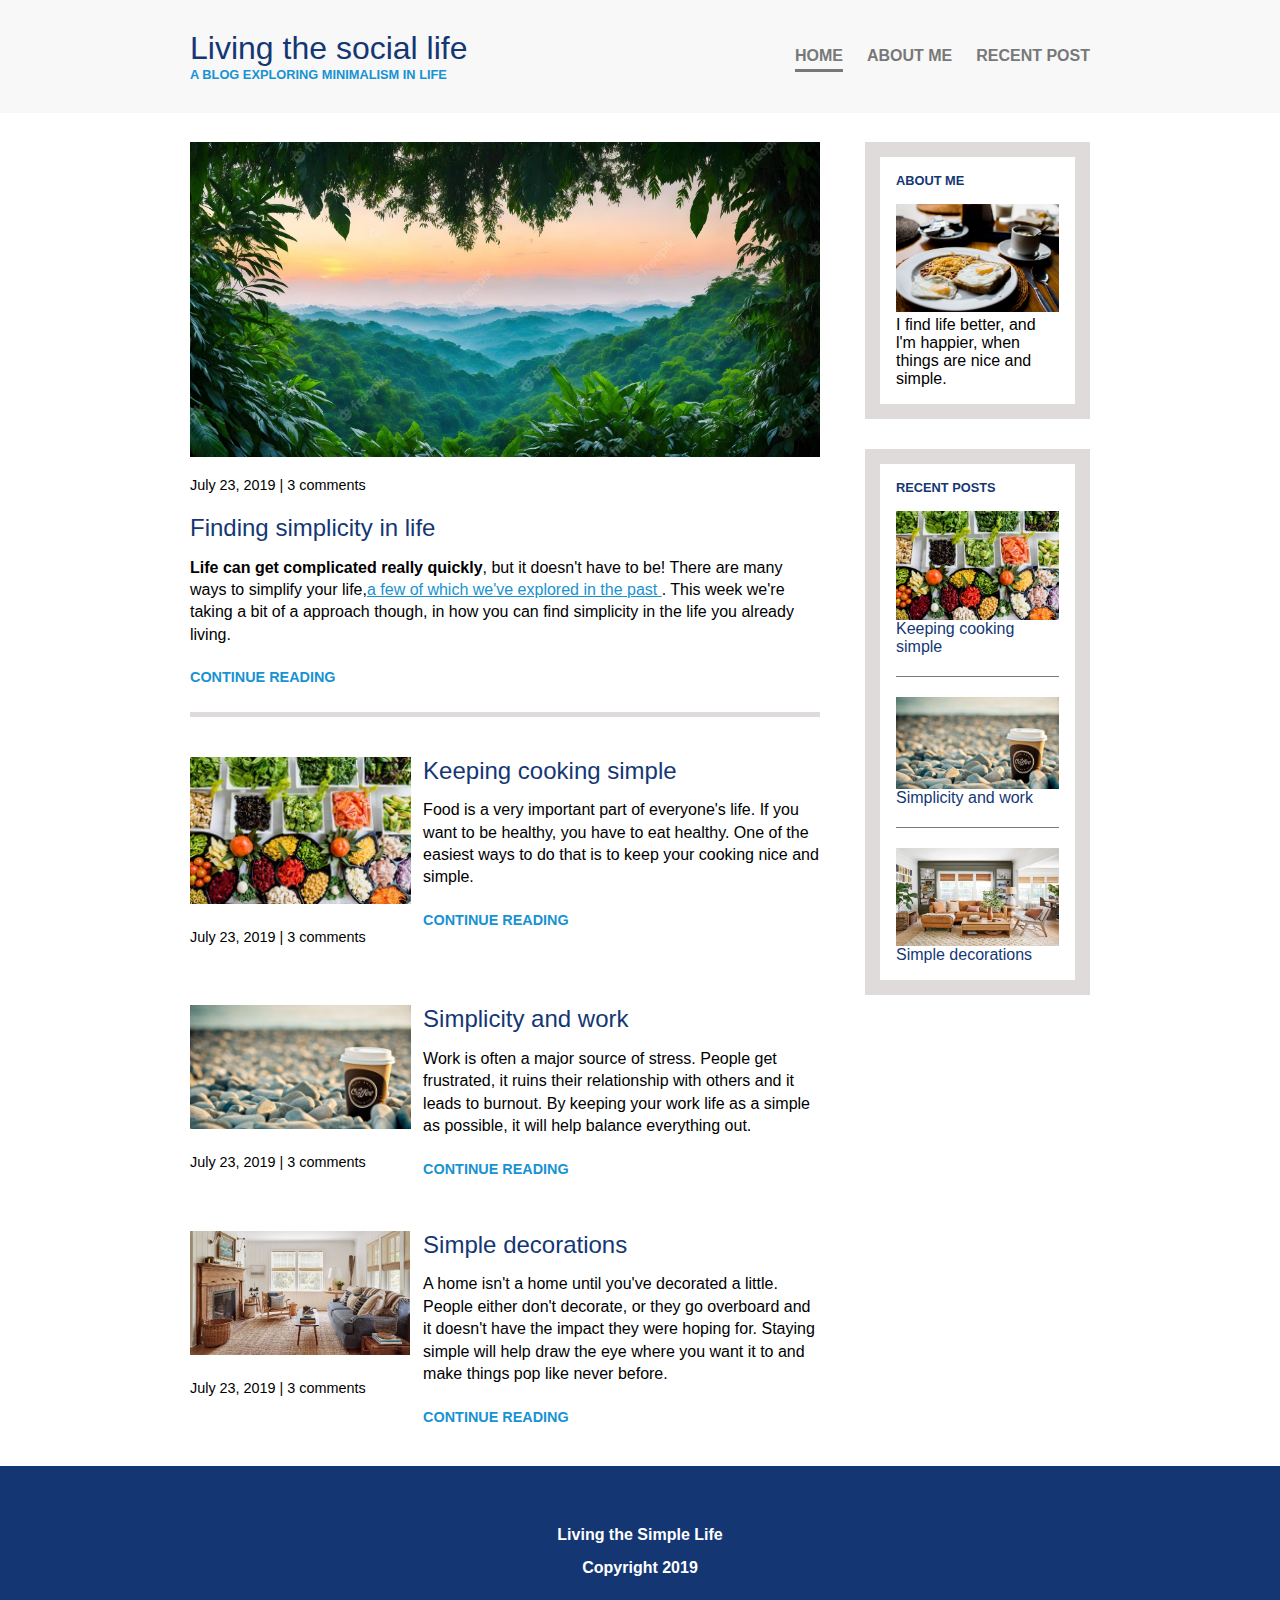
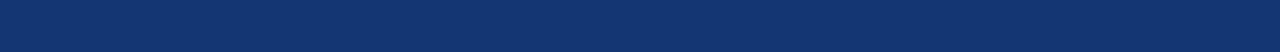
<file: index.html>
<!DOCTYPE html>
<html lang="en">
<head>
    <meta charset="UTF-8">
    <meta name="viewport" content="width=device-width, initial-scale=1.0">
    <link rel="stylesheet" href="site.css">
    <title>HOME</title>
</head>
<body>
    <header>
        <div class="container cont-flex">
            <div class="site-title">
                <h1>Living the social life</h1>
                <p site-info>A BLOG EXPLORING MINIMALISM IN LIFE</p>
            </div>
            <nav>
                <ul>
                    <li><a id="home" href="index.html" class="active">HOME</a></li>
                    <li><a id="about" href="site2.html">ABOUT ME</a></li>
                    <li><a id="recent" href="site3.html">RECENT POST</a></li>
                </ul>
            </nav>
        </div>
    </header>

    <!----------------- HEADER END------------------------>


    <div class="container cont-flex2">
        <main role="main">
            <article class="article-featured">
                <img src="IMAGE/jungle 2.avif" alt="">
                <p class="article-info">July 23, 2019 | 3 comments</p>
                <h2 class="article-title">Finding simplicity in life</h2>
                <p class="featured-info"><strong>Life can get complicated really quickly</strong>, but it doesn't have to be! There are many ways to simplify your life,<a href="#">a few of which we've explored in the past </a>. This week we're taking a bit of a approach though, in how you can find simplicity in the life you already living.</p>
                <a href="#" class="article-read">CONTINUE READING</a>
            </article>
            <!------- ARTICLE --------->
            <article class="article-recent">
                <div class="left">
                    <img src="IMAGE/img_food.jpg" alt="">
                    <p class="article-info">July 23, 2019 | 3 comments</p>
                </div>
                <div class="right">
                    <h2 class="article-title">Keeping cooking simple</h2>
                    <p class="featured-info">Food is a very important part of everyone's life. If you want to be healthy, you have to eat healthy. One of the easiest ways to do that is to keep your cooking nice and simple.</p>
                    <a href="#" class="article-read">CONTINUE READING</a>
                </div>
            </article>
            <!------- ARTICLE --------->
            <article class="article-recent">
                <div class="left">
                    <img src="IMAGE/beach_coffee2.jpg" alt="">
                    <p class="article-info">July 23, 2019 | 3 comments</p>
                </div>
                <div class="right">
                    <h2 class="article-title">Simplicity and work</h2>
                    <p class="featured-info">Work is often a major source of stress. People get frustrated, it ruins their relationship with others and it leads to burnout. By keeping your work life as a simple as possible, it will help balance everything out.</p>
                    <a href="#" class="article-read">CONTINUE READING</a>
                </div>
            </article>
            <!------- ARTICLE --------->
            <article class="article-recent">
                <div class="left">
                    <img src="IMAGE/living room 1.jpg" alt="">
                    <p class="article-info">July 23, 2019 | 3 comments</p>
                </div>
                <div class="right">
                    <h2 class="article-title">Simple decorations</h2>
                    <p class="featured-info">A home isn't a home until you've decorated a little. People either don't decorate, or they go overboard and it doesn't have the impact they were hoping for. Staying simple will help draw the eye where you want it to and make things pop like never before.</p>
                    <a href="#" class="article-read">CONTINUE READING</a>
                </div>
            </article>
            
        </main>

        <!-------------------- ASIDE ------------------------>
        <aside>
            <div class="about">
                <h2>ABOUT ME</h2>
                <img src="IMAGE/item-4.jpeg" alt="">
                <p>I find life better, and l'm happier, when things are nice and simple.</p>
            </div>
            <div class="posts">
                <h2>RECENT POSTS</h2>
                <div class="post-info">
                    <img src="IMAGE/img_food.jpg" alt="">
                    <p>Keeping cooking simple</p>
                </div>
                <div class="post-info">
                    <img src="IMAGE/beach_coffee2.jpg" alt="">
                    <p>Simplicity and work</p>
                </div>
                <div class="post-info">
                    <img src="IMAGE/living room 2.jpg" alt="">
                    <p>Simple decorations</p>
                </div>
            </div>
        </aside>
    </div>


    <!------------------- FOOTER -------------------------->
    <footer>
        <p>Living the Simple Life</p>
        <p>Copyright 2019</p>
    </footer>

    
</body>
</html>
</file>
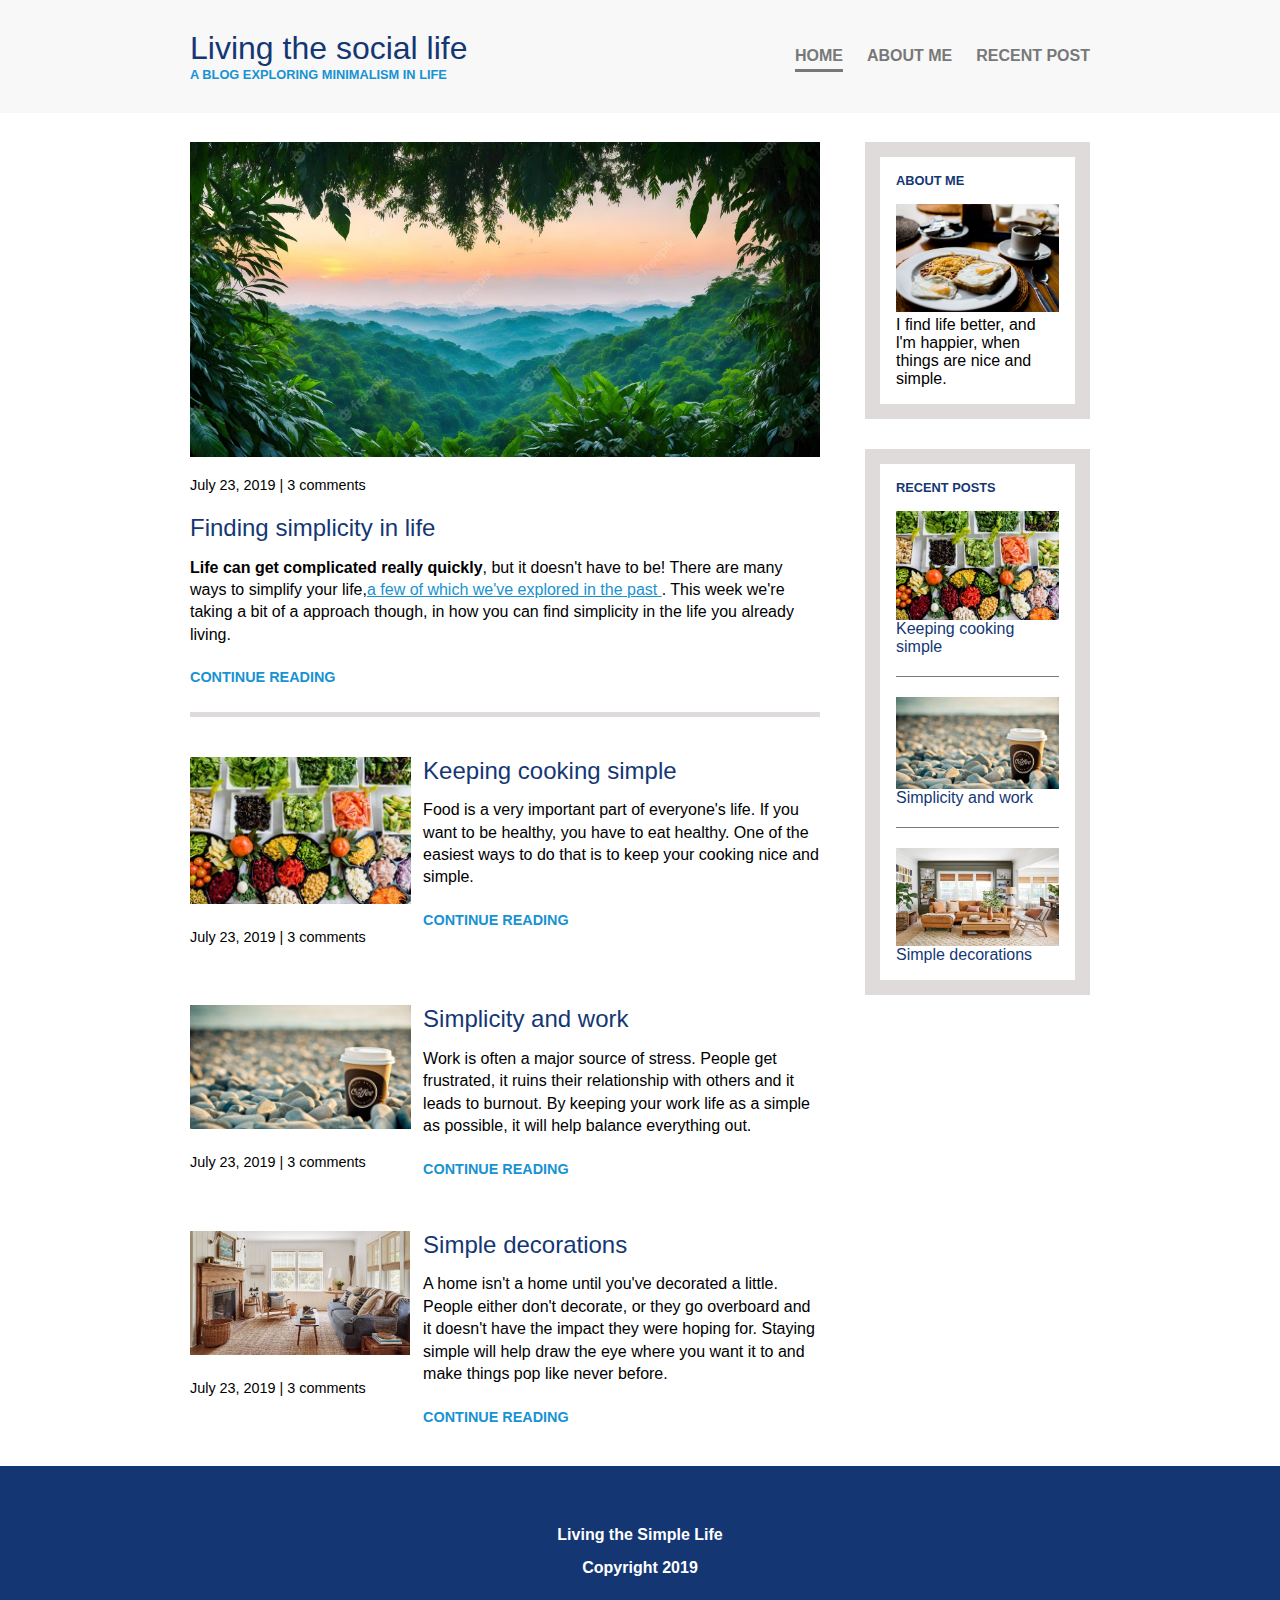
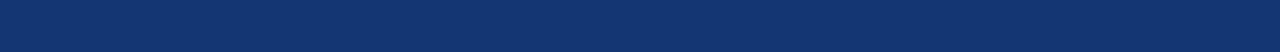
<file: site.html>
<!DOCTYPE html>
<html lang="en">
<head>
    <meta charset="UTF-8">
    <meta name="viewport" content="width=device-width, initial-scale=1.0">
    <link rel="stylesheet" href="site.css">
    <title>HOME</title>
</head>
<body>
    <header>
        <div class="container cont-flex">
            <div class="site-title">
                <h1>Living the social life</h1>
                <p site-info>A BLOG EXPLORING MINIMALISM IN LIFE</p>
            </div>
            <nav>
                <ul>
                    <li><a id="home" href="site.html" class="active">HOME</a></li>
                    <li><a id="about" href="site2.html">ABOUT ME</a></li>
                    <li><a id="recent" href="site3.html">RECENT POST</a></li>
                </ul>
            </nav>
        </div>
    </header>

    <!----------------- HEADER END------------------------>


    <div class="container cont-flex2">
        <main role="main">
            <article class="article-featured">
                <img src="IMAGE/jungle 2.avif" alt="">
                <p class="article-info">July 23, 2019 | 3 comments</p>
                <h2 class="article-title">Finding simplicity in life</h2>
                <p class="featured-info"><strong>Life can get complicated really quickly</strong>, but it doesn't have to be! There are many ways to simplify your life,<a href="#">a few of which we've explored in the past </a>. This week we're taking a bit of a approach though, in how you can find simplicity in the life you already living.</p>
                <a href="#" class="article-read">CONTINUE READING</a>
            </article>
            <!------- ARTICLE --------->
            <article class="article-recent">
                <div class="left">
                    <img src="IMAGE/img_food.jpg" alt="">
                    <p class="article-info">July 23, 2019 | 3 comments</p>
                </div>
                <div class="right">
                    <h2 class="article-title">Keeping cooking simple</h2>
                    <p class="featured-info">Food is a very important part of everyone's life. If you want to be healthy, you have to eat healthy. One of the easiest ways to do that is to keep your cooking nice and simple.</p>
                    <a href="#" class="article-read">CONTINUE READING</a>
                </div>
            </article>
            <!------- ARTICLE --------->
            <article class="article-recent">
                <div class="left">
                    <img src="IMAGE/beach_coffee2.jpg" alt="">
                    <p class="article-info">July 23, 2019 | 3 comments</p>
                </div>
                <div class="right">
                    <h2 class="article-title">Simplicity and work</h2>
                    <p class="featured-info">Work is often a major source of stress. People get frustrated, it ruins their relationship with others and it leads to burnout. By keeping your work life as a simple as possible, it will help balance everything out.</p>
                    <a href="#" class="article-read">CONTINUE READING</a>
                </div>
            </article>
            <!------- ARTICLE --------->
            <article class="article-recent">
                <div class="left">
                    <img src="IMAGE/living room 1.jpg" alt="">
                    <p class="article-info">July 23, 2019 | 3 comments</p>
                </div>
                <div class="right">
                    <h2 class="article-title">Simple decorations</h2>
                    <p class="featured-info">A home isn't a home until you've decorated a little. People either don't decorate, or they go overboard and it doesn't have the impact they were hoping for. Staying simple will help draw the eye where you want it to and make things pop like never before.</p>
                    <a href="#" class="article-read">CONTINUE READING</a>
                </div>
            </article>
            
        </main>

        <!-------------------- ASIDE ------------------------>
        <aside>
            <div class="about">
                <h2>ABOUT ME</h2>
                <img src="IMAGE/item-4.jpeg" alt="">
                <p>I find life better, and l'm happier, when things are nice and simple.</p>
            </div>
            <div class="posts">
                <h2>RECENT POSTS</h2>
                <div class="post-info">
                    <img src="IMAGE/img_food.jpg" alt="">
                    <p>Keeping cooking simple</p>
                </div>
                <div class="post-info">
                    <img src="IMAGE/beach_coffee2.jpg" alt="">
                    <p>Simplicity and work</p>
                </div>
                <div class="post-info">
                    <img src="IMAGE/living room 2.jpg" alt="">
                    <p>Simple decorations</p>
                </div>
            </div>
        </aside>
    </div>


    <!------------------- FOOTER -------------------------->
    <footer>
        <p>Living the Simple Life</p>
        <p>Copyright 2019</p>
    </footer>

    
</body>
</html>
</file>
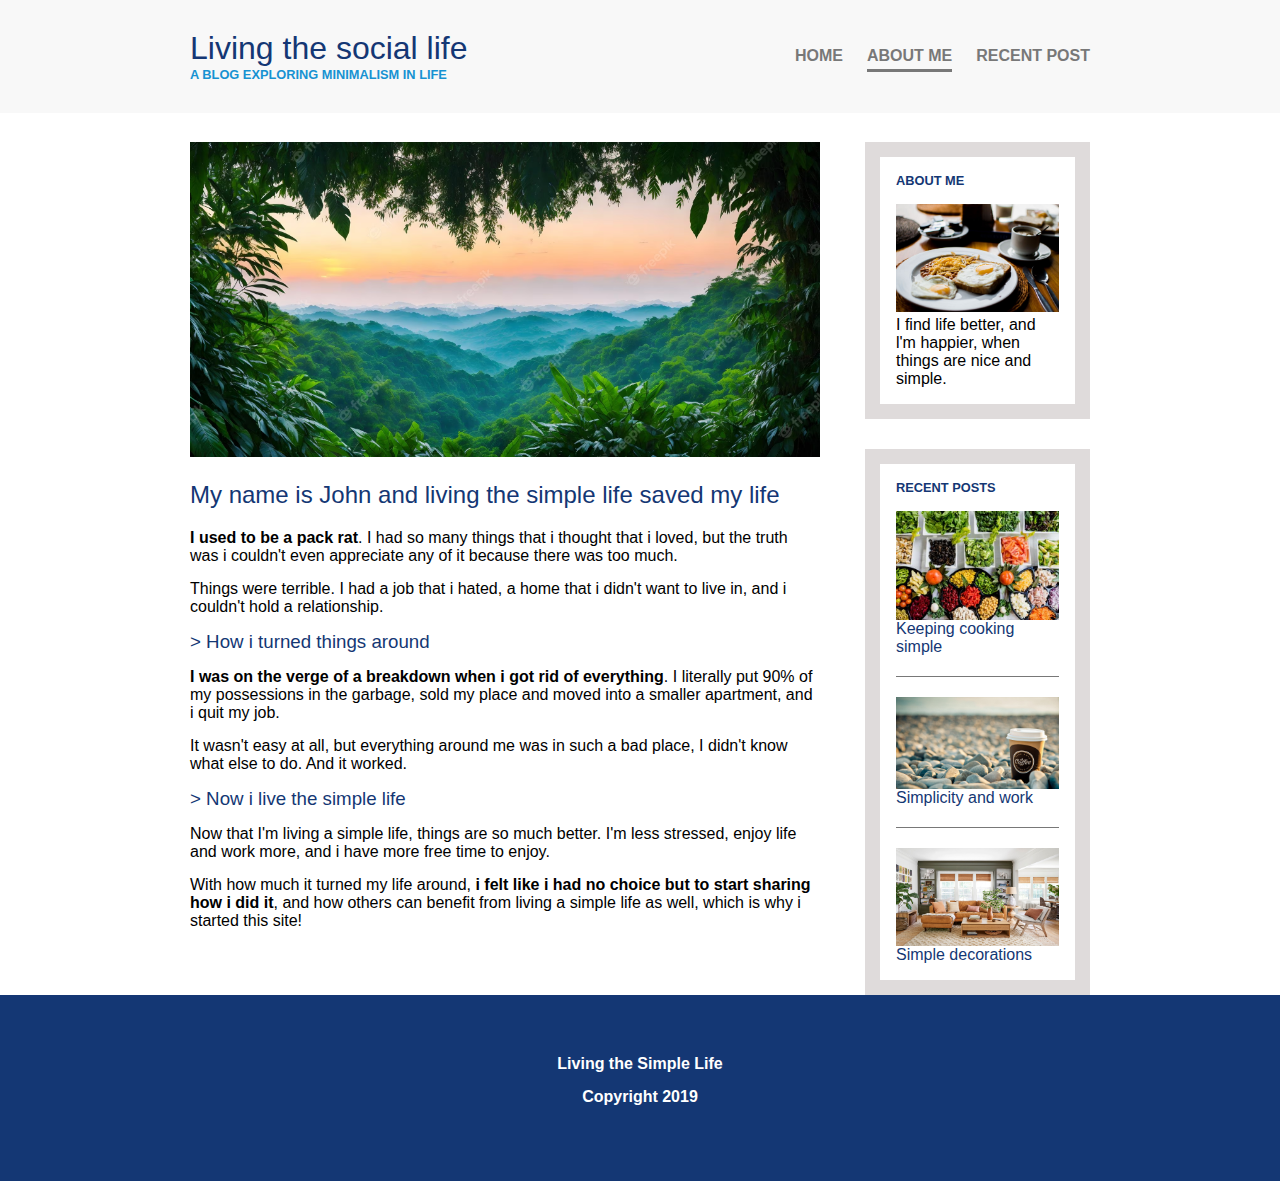
<file: site2.html>
<!DOCTYPE html>
<html lang="en">
<head>
    <meta charset="UTF-8">
    <meta name="viewport" content="width=device-width, initial-scale=1.0">
    <link rel="stylesheet" href="site.css">
    <title>ABOUT ME</title>
</head>
<body>
    <header>
        <div class="container cont-flex">
            <div class="site-title">
                <h1>Living the social life</h1>
                <p site-info>A BLOG EXPLORING MINIMALISM IN LIFE</p>
            </div>
            <nav>
                <ul>
                    <li><a href="index.html">HOME</a></li>
                    <li><a href="site2.html" class="active">ABOUT ME</a></li>
                    <li><a href="site3.html">RECENT POST</a></li>
                </ul>
            </nav>
        </div>
    </header>

    <!----------------- HEADER END------------------------>


    <div class="container cont-flex2">
        <main role="main">
            <article class="about-me">
                <img src="IMAGE/jungle 2.avif" alt="">
                <h2>My name is John and living the simple life saved my life</h2>

                <p><strong>I used to be a pack rat</strong>. I had so many things that i thought that i loved, but the truth was i couldn't even appreciate any of it because there was too much.</p>
                <p>Things were terrible. I had a job that i hated, a home that i didn't want to live in, and i couldn't hold a relationship.</p>

                <h3>> How i turned things around</h3>
                <p><strong>I was on the verge of a breakdown when i got rid of everything</strong>. I literally put 90% of my possessions in the garbage, sold my place and moved into a smaller apartment, and i quit my job.</p>
                <p>It wasn't easy at all, but everything around me was in such a bad place, I didn't know what else to do. And it worked.</p>

                <h3>> Now i live the simple life</h3>
                <p>Now that I'm living a simple life, things are so much better. I'm less stressed, enjoy life and work more, and i have more free time to enjoy.</p>
                <p>With how much it turned my life around, <strong>i felt like i had no choice but to start sharing how i did it</strong>, and how others can benefit from living a simple life as well, which is why i started this site!</p>
            </article>
        </main>

        <!-------------------- ASIDE ------------------------>
        <aside>
            <div class="about">
                <h2>ABOUT ME</h2>
                <img src="IMAGE/item-4.jpeg" alt="">
                <p>I find life better, and l'm happier, when things are nice and simple.</p>
            </div>
            <div class="posts">
                <h2>RECENT POSTS</h2>
                <div class="post-info">
                    <img src="IMAGE/img_food.jpg" alt="">
                    <p>Keeping cooking simple</p>
                </div>
                <div class="post-info">
                    <img src="IMAGE/beach_coffee2.jpg" alt="">
                    <p>Simplicity and work</p>
                </div>
                <div class="post-info">
                    <img src="IMAGE/living room 2.jpg" alt="">
                    <p>Simple decorations</p>
                </div>
            </div>
        </aside>
    </div>


    <!------------------- FOOTER -------------------------->
    <footer>
        <p>Living the Simple Life</p>
        <p>Copyright 2019</p>
    </footer>


</body>
</html>
</file>
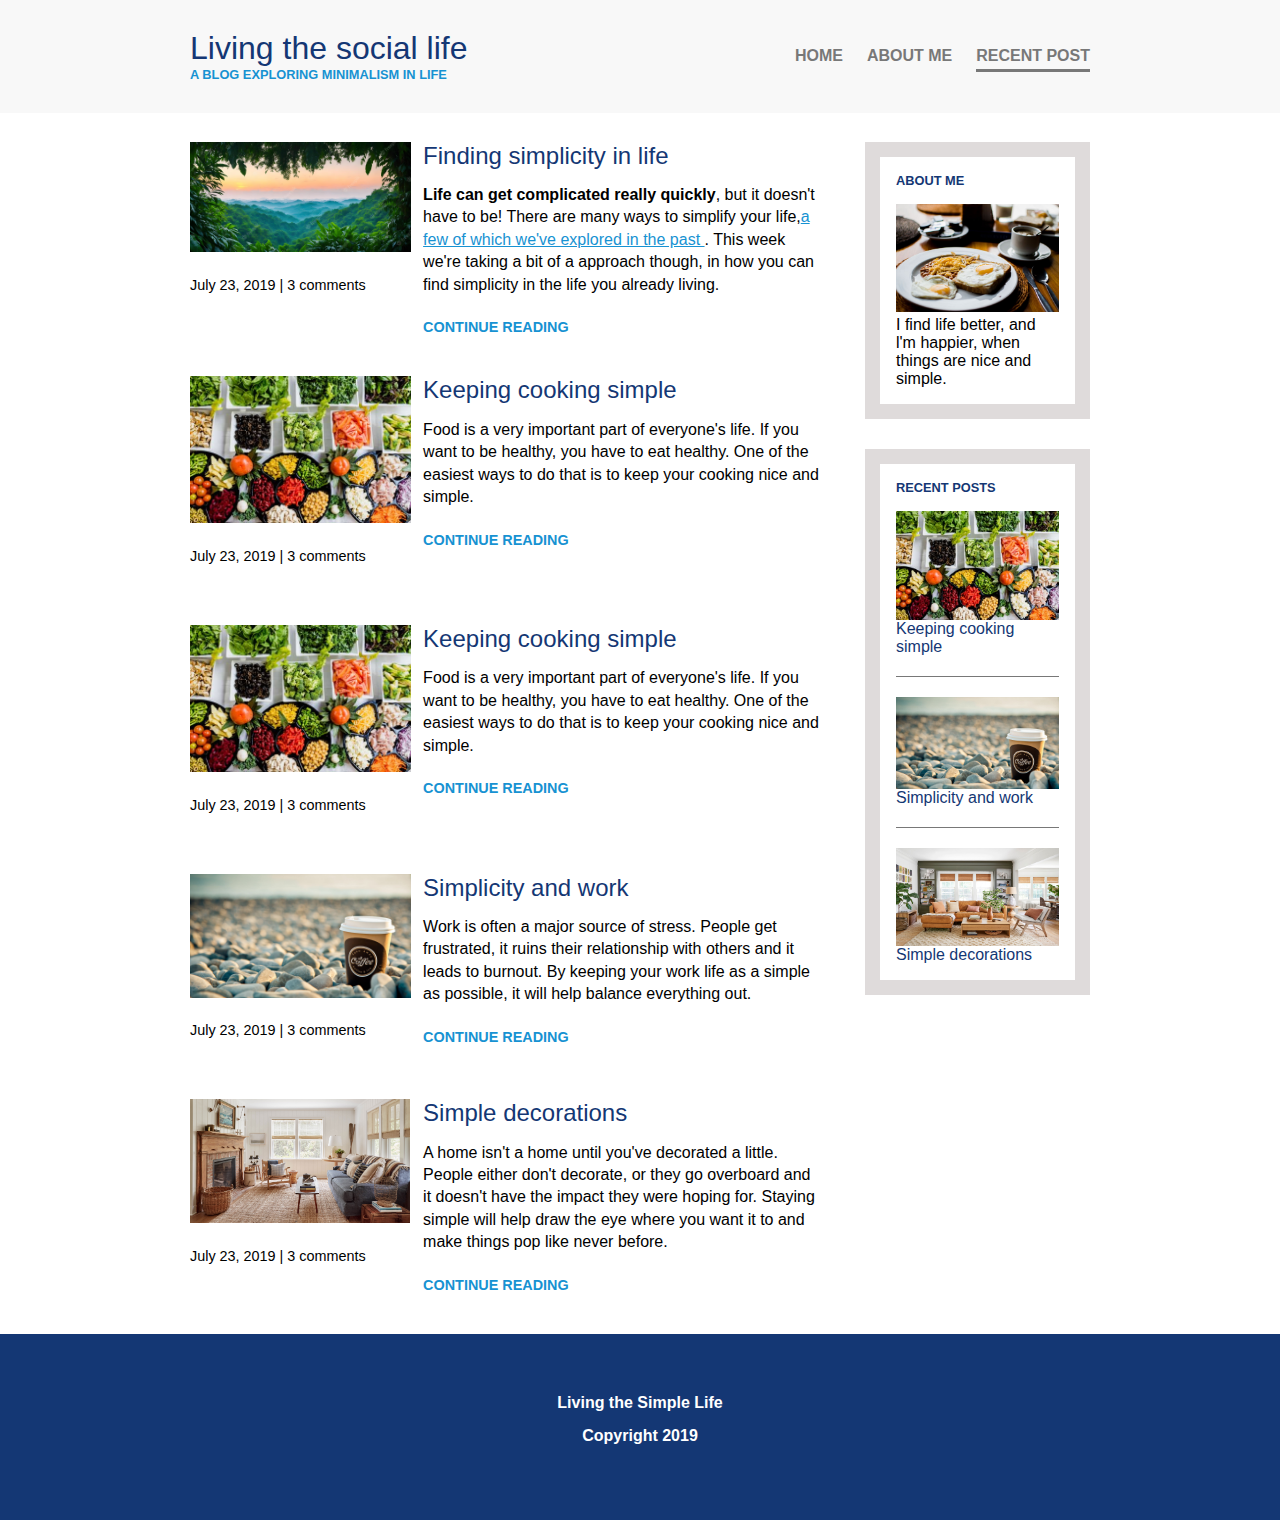
<file: site3.html>
<!DOCTYPE html>
<html lang="en">
<head>
    <meta charset="UTF-8">
    <meta name="viewport" content="width=device-width, initial-scale=1.0">
    <link rel="stylesheet" href="site.css">
    <title>RECENT POSTS</title>
</head>
<body>
    <header>
        <div class="container cont-flex">
            <div class="site-title">
                <h1>Living the social life</h1>
                <p site-info>A BLOG EXPLORING MINIMALISM IN LIFE</p>
            </div>
            <nav>
                <ul>
                    <li><a href="index.html">HOME</a></li>
                    <li><a href="site2.html">ABOUT ME</a></li>
                    <li><a href="site3.html" class="active">RECENT POST</a></li>
                </ul>
            </nav>
        </div>
    </header>

    <!----------------- HEADER END------------------------>


    <div class="container cont-flex2">
        <main role="main">
<!------- ARTICLE --------->
            <article class="article-recent">
                <div class="left">
                    <img src="IMAGE/jungle 2.avif" alt="">
                    <p class="article-info">July 23, 2019 | 3 comments</p>
                </div>
                <div class="right">
                    <h2 class="article-title">Finding simplicity in life</h2>
                    <p class="featured-info"><strong>Life can get complicated really quickly</strong>, but it doesn't have to be! There are many ways to simplify your life,<a href="#">a few of which we've explored in the past </a>. This week we're taking a bit of a approach though, in how you can find simplicity in the life you already living.</p>
                    <a href="#" class="article-read">CONTINUE READING</a>
                </div>
            </article>
            <!------- ARTICLE --------->
            <article class="article-recent">
                <div class="left">
                    <img src="IMAGE/img_food.jpg" alt="">
                    <p class="article-info">July 23, 2019 | 3 comments</p>
                </div>
                <div class="right">
                    <h2 class="article-title">Keeping cooking simple</h2>
                    <p class="featured-info">Food is a very important part of everyone's life. If you want to be healthy, you have to eat healthy. One of the easiest ways to do that is to keep your cooking nice and simple.</p>
                    <a href="#" class="article-read">CONTINUE READING</a>
                </div>
            </article>
            <!------- ARTICLE --------->
            <article class="article-recent">
                <div class="left">
                    <img src="IMAGE/img_food.jpg" alt="">
                    <p class="article-info">July 23, 2019 | 3 comments</p>
                </div>
                <div class="right">
                    <h2 class="article-title">Keeping cooking simple</h2>
                    <p class="featured-info">Food is a very important part of everyone's life. If you want to be healthy, you have to eat healthy. One of the easiest ways to do that is to keep your cooking nice and simple.</p>
                    <a href="#" class="article-read">CONTINUE READING</a>
                </div>
            </article>
            <!------- ARTICLE --------->
            <article class="article-recent">
                <div class="left">
                    <img src="IMAGE/beach_coffee2.jpg" alt="">
                    <p class="article-info">July 23, 2019 | 3 comments</p>
                </div>
                <div class="right">
                    <h2 class="article-title">Simplicity and work</h2>
                    <p class="featured-info">Work is often a major source of stress. People get frustrated, it ruins their relationship with others and it leads to burnout. By keeping your work life as a simple as possible, it will help balance everything out.</p>
                    <a href="#" class="article-read">CONTINUE READING</a>
                </div>
            </article>
            <!------- ARTICLE --------->
            <article class="article-recent">
                <div class="left">
                    <img src="IMAGE/living room 1.jpg" alt="">
                    <p class="article-info">July 23, 2019 | 3 comments</p>
                </div>
                <div class="right">
                    <h2 class="article-title">Simple decorations</h2>
                    <p class="featured-info">A home isn't a home until you've decorated a little. People either don't decorate, or they go overboard and it doesn't have the impact they were hoping for. Staying simple will help draw the eye where you want it to and make things pop like never before.</p>
                    <a href="#" class="article-read">CONTINUE READING</a>
                </div>
            </article>
            
        </main>

        <!-------------------- ASIDE ------------------------>
        <aside>
            <div class="about">
                <h2>ABOUT ME</h2>
                <img src="IMAGE/item-4.jpeg" alt="">
                <p>I find life better, and l'm happier, when things are nice and simple.</p>
            </div>
            <div class="posts">
                <h2>RECENT POSTS</h2>
                <div class="post-info">
                    <img src="IMAGE/img_food.jpg" alt="">
                    <p>Keeping cooking simple</p>
                </div>
                <div class="post-info">
                    <img src="IMAGE/beach_coffee2.jpg" alt="">
                    <p>Simplicity and work</p>
                </div>
                <div class="post-info">
                    <img src="IMAGE/living room 2.jpg" alt="">
                    <p>Simple decorations</p>
                </div>
            </div>
        </aside>
    </div>


    <!------------------- FOOTER -------------------------->
    <footer>
        <p>Living the Simple Life</p>
        <p>Copyright 2019</p>
    </footer>


</body>
</html>
</file>
<file: site.css>
*{
    margin: 0;
    padding: 0;
    font-family: sans-serif;
    box-sizing: border-box;
    text-decoration: none;
    list-style: none;
    outline: none;
}

header{
    background-color: #f8f8f8;
    width: 100%;
    padding: 1.9rem 0;
    text-align: center;
    margin-bottom: 1.8rem;
}

.container{
    width: 90%;
    margin: 0 auto;
    max-width: 900px;
}

.site-title h1{
    font-weight: 400;
    color: #143774;
}
.site-title p{
    color: #1792d2;
    font-weight: 700;
    font-size: .8rem;
}

nav ul {
    display: flex;
    flex-direction: column;
    row-gap: 1rem;
    margin-top: 20px;
}

nav ul li{
    padding: .5rem 0;
}
nav ul li a{
    padding: .5rem 0;
    color: #787878;
    cursor: pointer;
    font-weight: 700;
}

nav ul li a:hover,
nav ul li a:focus{
    color: #1792d2;
}

nav .active{
    position: relative;
}
nav .active::after{
    content: '';
    position: absolute;
    width: 100%;
    height: 3px;
    background-color: #787878;
    left: 0;
    bottom: 0;
    animation: moveBorder 1s;
}

@keyframes moveBorder {
    0%{
        width: 0;
    }
    100%{
        width: 100%;
    }
}
nav .active:focus,
nav .active:hover{
    color: #787878;
}

/***************** HEADER END *********************/

img{
    max-width: 100%;
}

main{
    display: flex;
    flex-direction: column;
    row-gap: 40px;
}

.article-featured{
    display: flex;
    flex-direction: column;
    padding-bottom: 1.7rem;
    border-bottom: 5px solid #dfdbdb;
 }

.article-info{
    margin: 1.8rem 0;
    font-size: .9rem;
}

.article-title{
    font-weight: 400;
    color: #143774;
    margin-bottom: .9rem;
    order: -1;
}

.featured-info{
    line-height: 1.4rem;
    margin-bottom: 1.4rem;
}
.featured-info a{
    text-decoration: underline;
    color: #1792d2;
    cursor: pointer;

}

.article-read{
    color: #1792d2;
    font-weight: 700;
    font-size: .9rem;
    width: 100%;
}
.article-read:hover{
    color: #143774;
    text-decoration: underline;
}



/********************* SECOND PART *********************/
.article-recent{
    display: flex;
    flex-direction: column;
}


/********************* ASIDE ****************************/

aside{
    display: flex;
    flex-direction: column;
    margin: 2.5rem 0;
    row-gap: 30px;
}

.about,
.posts{
    border: 15px solid #dfdbdb;
    padding: 1rem;
}
.about h2,
.posts h2{
    font-size: .8rem;
    margin-bottom: 1rem;
    color: #143774;
}

.post-info{
    display: flex;
    flex-direction: column;
    margin-bottom: 20px;
    padding-bottom: 20px;
    border-bottom: 1px solid #787878;
}
.post-info p{ 
    color: #143774;
    font-size: 1rem;
}
.post-info:last-child{
    border: 0;
    padding: 0;
    margin: 0;
}

.about-me h2{
    margin: 20px 0;
    font-weight: 400;
    color: #143774;
}
.about-me p{
    margin: 15px 0;
}
.about-me h3{
    font-weight: 400;
    color: #143774;
    cursor: pointer;
}

footer{
    background-color: #143774;
    color: #fff;
    text-align: center;
    padding: 60px 0;
}

footer p{
    margin-bottom: 15px;
    font-weight: 700;
}

@media (min-width: 662px) {
    .site-title{
        text-align: start;
    }

    .cont-flex{
        display: flex;
        justify-content: space-between;
        align-items: center;
    }
    .cont-flex2{
        display: flex;
        justify-content: space-between;
    }
    main{
        width: 70%;
        margin-bottom: 40px;
    }
    aside{
        width: 25%;
        margin: 0;
    }

    nav ul{
        flex-direction: row;
        column-gap: 1.5rem;
        margin-top: 0;
    }
    .article-title{
        order: 0;
    }
    .article-recent{
        flex-direction: row;
        justify-content: space-between;
    }
    .article-recent .left{
        width: 35%;
    }
    .article-recent .right{
        width: 63%;
    }
    .article-info{
        margin: 1.3rem 0;
        font-size: .9rem;
    }
}
</file>
